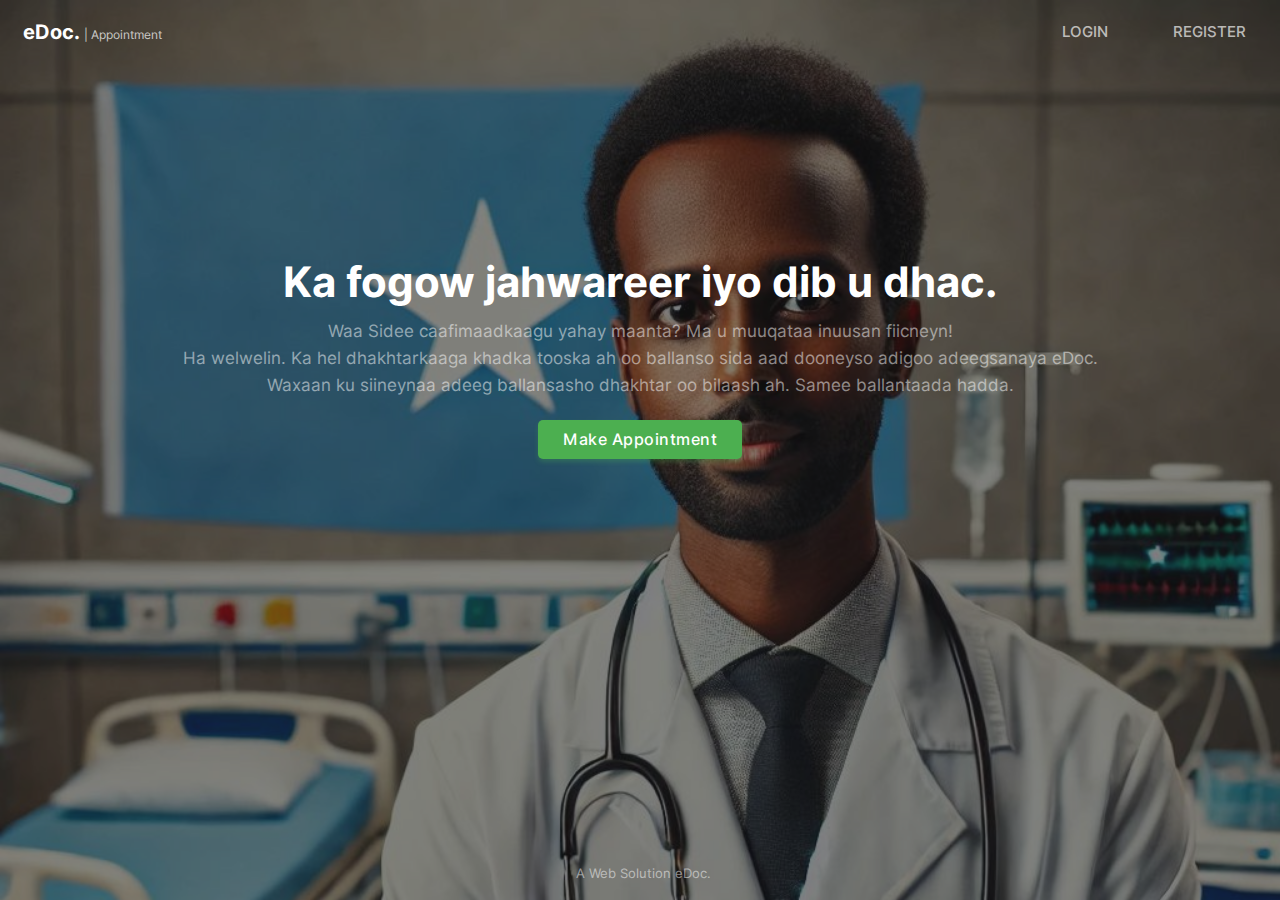
<file: index.html>
<!DOCTYPE html>
<html lang="en">
<head>
    <meta charset="UTF-8">
    <meta http-equiv="X-UA-Compatible" content="IE=edge">
    <meta name="viewport" content="width=device-width, initial-scale=1.0">
    <link rel="stylesheet" href="css/animations.css">  
    <link rel="stylesheet" href="css/main.css">  
    <link rel="stylesheet" href="css/index.css">
    <title>eDoc</title>
    <style>
        table{
            animation: transitionIn-Y-bottom 0.5s;
        }
    </style>
        
</head>
<body>
    
    <div class="full-height">
        <center>
        <table border="0">
            <tr>
                <td width="80%">
                    <font class="edoc-logo">eDoc. </font>
                    <font class="edoc-logo-sub">| Appointment </font>
                </td>
                <td width="10%">
                   <a href="login.php"  class="non-style-link"><p class="nav-item">LOGIN</p></a>
                </td>
                <td  width="10%">
                    <a href="signup.php" class="non-style-link"><p class="nav-item" style="padding-right: 10px;">REGISTER</p></a>
                </td>
            </tr>
            
            <tr>
                <td  colspan="3">
                    <p class="heading-text">Ka fogow jahwareer iyo dib u dhac.</p>

                </td>
            </tr>
            <tr>
                <td  colspan="3">
                    <p class="sub-text2">Waa Sidee caafimaadkaagu yahay maanta?  Ma u muuqataa inuusan fiicneyn!<br>
                        Ha welwelin. Ka hel dhakhtarkaaga khadka tooska ah oo ballanso sida aad dooneyso adigoo adeegsanaya eDoc.<br>
                        Waxaan ku siineynaa adeeg ballansasho dhakhtar oo bilaash ah. Samee ballantaada hadda.</p>
                </td>
            </tr>
            <tr>
                
                <td colspan="3">
                    <center>
                    <a href="login.php" >
                        <input type="button" value="Make Appointment" class="login-btn btn-primary btn" style="padding-left: 25px;padding-right: 25px;padding-top: 10px;padding-bottom: 10px;">
                    </a>
                </center>
                </td>
                
            </tr>
            <tr>
                <td colspan="3">
                   
                </td>
            </tr>
        </table>
        <p class="sub-text2 footer-hashen">A Web Solution eDoc.</p>
    </center>
    
    </div>
</body>
</html>
</file>
<file: css/animations.css>
/*These transition are from youtube*/

@keyframes transitionIn-X{
    from {
            opacity: 0;
            transform: translateX(-10px);

    }

    to {
            opacity: 1;
            transform: translateX(0);
    }
}
    


@keyframes transitionIn-Y-over{
    from {
            opacity: 0;
            transform: translateY(-10px);

    }

    to {
            opacity: 1;
            transform: translateY(0);
    }
}
    
@keyframes transitionIn-Y-bottom{
    from {
            opacity: 0;
            transform: translateY(30px);

    }

    to {
            opacity: 1;
            transform: translateY(0);
    }
}


    

/* Transition end */
</file>
<file: css/main.css>
@import url('font-inter.css');
:root {
  --primarycolor: #0A76D8;
  --primarycolorhover: #006dd3;
  --btnice:#D8EBFA;
  --btnnicetext:#1b62b3;
}

body{
    margin: 0;
    padding: 0;
    border-spacing: 0;
    font-family: 'Inter', sans-serif;
    
}

*, ::after, ::before{
    box-sizing: border-box;
}


/*------custom-scroll-bar - from w3schools.com------------------*/
/* width */
::-webkit-scrollbar {
    width: 5px;
  }
  
  /* Track */
  ::-webkit-scrollbar-track {
    background: #f1f1f1; 
  }
   
  /* Handle */
  ::-webkit-scrollbar-thumb {
    background: #888; 
    border-radius: 12px;
  }
  
  /* Handle on hover */
  ::-webkit-scrollbar-thumb:hover {
    background: #555; 
  }





.input-text{
    border-radius: 4px;
    border: 0.5px solid rgb(226, 226, 226);
    padding: 10px;
    width: 92%;
    transition: 0.2s;
    outline: none;
}

.input-text{
    border: 1px solid #e9ecef;
    font-size: 14px;
    line-height: 26px;
    background-color: #fff;
    display: block;
    width: 100%;
    padding: .375rem .75rem;
    font-weight: 300;
    line-height: 1.5;
    color: #212529;
    background-color: #fff;
    background-clip: padding-box;
    -webkit-appearance: none;
    -moz-appearance: none;
    appearance: none;
    border-radius: .25rem;
    transition: border-color .15s ease-in-out,box-shadow .15s ease-in-out;
}

.input-text:hover{
    background-color: rgb(250, 250, 250);
    transition: 0.2s;
    outline: none;
}

.input-text:focus{
    border: 1px solid rgb(10,118,216);
    transition: 0.2s;
}

.input-text::placeholder{
    font-family: 'Inter', sans-serif;
}



/* -----------Buttons---------------*/
.btn{
    cursor: pointer;
    padding: 8px 20px;
    outline: none;
    text-decoration: none;
    font-size: 15px;
    letter-spacing: 0.5px;
    transition: all 0.3s;
    border-radius: 5px;
    font-family: 'Inter', sans-serif;
    background-color: #FF5722; /* Updated default button color to vibrant orange */
    color: white;
    border: none;
    font-weight: 500;
    font-size: 16px;
    box-shadow: 0 3px 5px 0 rgba(255, 87, 34, 0.3);
}


.btn:hover{
    background-color: #E64A19; /* Darker orange for hover */
    box-shadow: none;
    transition: all 0.5s;
    font-family: 'Inter', sans-serif;
    box-shadow: 0 3px 5px 0 rgba(230, 74, 25, 0.3);
}


.btn-primary{
    background-color: #4CAF50; /* Updated to a green shade */
    border-color: #4CAF50;
    color: white;
    box-shadow: 0 3px 5px 0 rgba(76, 175, 80, 0.3);
}

.btn-primary:hover{
    background-color: #388E3C; /* Darker green for hover */
    border-color: #388E3C;
}

.btn-primary-soft {
    background-color: #FF9800; /* Updated to an orange shade */
    color: white;
    border: none;
    font-weight: 500;
    font-size: 16px;
    box-shadow: 0 3px 5px 0 rgba(255, 152, 0, 0.3);
}

.btn-primary-soft:hover {
    background-color: #FB8C00; /* Darker orange for hover */
    color: white;
    box-shadow: 0 3px 5px 0 rgba(251, 140, 0, 0.3);
}

.btn-secondary {
    background-color: #FF9800; /* Updated to an orange shade */
    border-color: #FF9800;
    color: white;
}

.btn-secondary:hover {
    background-color: #FB8C00; /* Darker orange for hover */
    border-color: #FB8C00;
}

.btn-in-text{
    font-size: 15px;
    letter-spacing: 0.5px;
}

.non-style-link:link, .non-style-link:visited, .non-style-link:hover, .non-style-link:active{
    text-decoration: none;
    color: rgb(43, 43, 43);
}




.btn-label{
    margin-left: 10px;
    padding: 12px 12px;
    outline: none;
    text-decoration: none;
    font-size: 15px;
    letter-spacing: 0.5px;
    transition: all 0.3s;
    border-radius: 5px;
    background-color: #f0f0f073;
    border: 1px solid rgba(57,108,240,0.1) ;
    font-family: 'Inter', sans-serif;
}


.sub-table{
    border: 1px solid #ebebeb;
    border-radius: 8px;
    
}

.filter-container{
  width: 92.5%;
  border: 1px solid #ebebeb;
  border-radius: 8px;
  margin-bottom: 20px;
  border-spacing: 0;
  padding: 0;
}

.filter-container-items{
  margin-top: 7.5px;
  margin-left: 20px;


}
.table-headin{
    font-size: 16px;
    font-weight: 500;
    padding: 10px;
    border-bottom: 3px solid var(--primarycolor);
}

.abc{
  width: 100%;
  height: 550px;
  overflow: auto;
}





        
.overlay {
    position: fixed;
    top: 0;
    bottom: 0;
    left: 0;
    right: 0;
    background: rgba(0, 0, 0, 0.7);
    transition: opacity 500ms;
    opacity: 1;
  }
  .overlay:target {
    visibility: visible;
    opacity: 1;
    
  }
  
  .popup {
    margin: 70px auto;
    padding: 20px;
    background: #fff;
    border-radius: 5px;
    width: 50%;
    position: relative;
    transition: all 5s ease-in-out;
  }
  
  .popup h2 {
    margin-top: 0;
    color: #333;
  }
  .popup .close {
    position: absolute;
    top: 20px;
    right: 30px;
    transition: all 200ms;
    font-size: 30px;
    font-weight: bold;
    text-decoration: none;
    color: #333;
  }
  .popup .close:hover {
    color: var(--primarycolorhover);
  }
  .popup .content {
    max-height: 30%;
    overflow: auto;
  }
  
  @media screen and (max-width: 700px){
    .box{
      width: 70%;
    }
    .popup{
      width: 70%;
    }
  }


input[type=search] {
    background-image: url('../img/search.svg');
    background-position: 10px 50%;
    background-repeat: no-repeat;
    transition: 0.5s;
    padding: 8px 20px 8px 40px;
}

input[type=search]:focus {
    transition: 0.5s;
}

.box {
  width: 120px;
  height: 30px;
  border: 1px solid #e9ecef;
  font-size: 14px;
  color: #212529;
  background-color: #fff;
  line-height: 26px;
  font-weight: 300;
  border-radius: .25rem;
  padding: .375rem .75rem;
  line-height: 1.5;
  width: 100%;
  background-clip: padding-box;
  transition: border-color .15s ease-in-out,box-shadow .15s ease-in-out;
}



.btn-primary-gray{
  background-color: #fff;
  border: 2px solid #c9cbce9f;
  color: #212529d0;
  box-shadow: 0 3px 5px 0 rgba(95, 95, 97, 0.3);
}



.btn-primary-gray:hover{
  background-color: #5185ffa9;
  box-shadow: 0 3px 5px 0 rgba(95, 95, 97, 0.3);
}



.button-icon{
  
  background-position: 10px 50%;
  background-repeat: no-repeat;
  transition: 0.5s;
  padding: 8px 20px 8px 40px;
}



.menu-btn{
  padding:6px;
  color: #3b3b3b;
  background-position: 30% 50%;
  background-repeat: no-repeat;
  transition: 0.5s;
  
}

.menu-text{
  padding-left: 40%;
  font-weight: 500;
  font-size: 16px;
  
}


.menu-active{
  color: var(--primarycolor);
  border-right: 7px solid var(--primarycolor);
  background-color: var();
}

.menu-btn:hover{
  background-color: var(--btnice);
  color: var(--primarycolor);
}

.non-style-link-menu:link, .non-style-link-menu:visited,  .non-style-link-menu:active{
  text-decoration: none;
  color: #3b3b3b;
}
.non-style-link-menu:hover{
  text-decoration: none;
  color: var(--primarycolor);
}

.non-style-link-menu-active:link, .non-style-link-menu-active:visited,  .non-style-link-menu-active:active{
  text-decoration: none;
  color: var(--primarycolor);
}



.menu-icon-dashbord{
  background-image: url('../img/icons/dashboard.svg');
}


.menu-icon-doctor{
  background-image: url('../img/icons/doctors.svg');
}
.menu-icon-schedule{
  background-image: url('../img/icons/schedule.svg');
}
.menu-icon-appoinment{
  background-image: url('../img/icons/book.svg');
}
.menu-icon-patient{
  background-image: url('../img/icons/patients.svg');
}
.menu-icon-settings{
  background-image: url('../img/icons/settings.svg');
}

.menu-icon-session{
  background-image: url('../img/icons/session.svg');
}
.menu-icon-home{
  background-image: url('../img/icons/home.svg');
}



.menu-icon-dashbord:hover,.menu-icon-dashbord-active{
  color: var(--primarycolor);

  background-image: url('../img/icons/dashboard-hover.svg');
}


.menu-icon-doctor:hover,.menu-icon-doctor-active{
  color: var(--primarycolor);
  background-image: url('../img/icons/doctors-hover.svg');
}
.menu-icon-schedule:hover,.menu-icon-schedule-active{
  color: var(--primarycolor);
  
  background-image: url('../img/icons/schedule-hover.svg');
}
.menu-icon-appoinment:hover,.menu-icon-appoinment-active{
  color: var(--primarycolor);
  
  background-image: url('../img/icons/book-hover.svg');
}
.menu-icon-patient:hover,.menu-icon-patient-active{
  color: var(--primarycolor);
  
  background-image: url('../img/icons/patients-hover.svg');
}

.menu-icon-settings:hover,.menu-icon-settings-active{
  color: var(--primarycolor);
  
  background-image: url('../img/icons/settings-iceblue.svg');
}

.menu-icon-session:hover,.menu-icon-session-active{
  color: var(--primarycolor);
  
  background-image: url('../img/icons/session-iceblue.svg');
}
.menu-icon-home:hover,.menu-icon-home-active{
  color: var(--primarycolor);
  
  background-image: url('../img/icons/home-iceblue.svg');
}





.btn-icon-back{
  background-image: url('../img/icons/back-iceblue.svg');
  background-position: 18px 50%;
  background-repeat: no-repeat;
  transition: 0.5s;
  padding: 8px 20px 8px 40px;
}

.btn-icon-back:hover{
  background-image: url('../img/icons/back-white.svg');
}


.btn-edit{
  background-image: url('../img/icons/edit-iceblue.svg');
}
.btn-edit:hover{
  background-image: url('../img/icons/edit-white.svg');
}

.btn-view{
  background-image: url('../img/icons/view-iceblue.svg');
}
.btn-view:hover{
  background-image: url('../img/icons/view-white.svg');
}

.btn-delete{
  background-image: url('../img/icons/delete-iceblue.svg');
}
.btn-delete:hover{
  background-image: url('../img/icons/delete-white.svg');
}

.btn-filter{
  background-image: url('../img/icons/filter-iceblue.svg');
  background-position: 15px 50%;
}
.btn-filter:hover{
  background-image: url('../img/icons/filter-white.svg');
}




.dashboard-items{
  
  border: 2px solid #c9cbce9f;
  border-radius: 7px;
  color: var(--primarycolor);
  /*background-color: #d8ebfa25 ;*/
  /*box-shadow: 0 3px 5px 0 rgba(95, 95, 97, 0.3);*/
}


.h1-dashboard{
  margin: 0;
  padding: 0;
  font-size: 25px;
  font-weight: 600;
  line-height: 0;
  padding-top: 20px;
}

.h3-dashboard{
  margin: 0;
  padding: 0;
  font-size: 20px;
  font-weight: 500;
  color: #212529e3;
}

.dashboard-icons{
  background-color: rgba(184, 184, 184, 0.247);
  padding-top: 30px;
  padding-bottom: 30px;
  border-radius: 7px;
  margin-left: 40px;
  margin-right: 0px;
  
}
.dashboard-icons-setting{
  background-color: rgba(184, 184, 184, 0.247);
  padding-top: 30px;
  padding-bottom: 30px;
  border-radius: 7px;
  margin-left: 5px;
  margin-right: 20px;
  
}

.setting-tabs:hover{
  background-color: #d6d6d657;
}


.doctor-header{
  background-image: url(../img/b8.jpg);
  color: rgba(0, 0, 0, 0.87);
  background-size: 100%;
  background-repeat: no-repeat;
  padding: 20px;
  padding-left: 35px;
}

.patient-header{
  background-image: url(../img/b3.jpg);
}

.search-items{
  padding:20px;
  margin:10px;
  width:95%;
  display: flex;
  padding-left:0;
  padding-left: 30px;
  box-sizing: border-box;
  line-height: 1.5;
  box-shadow: 0 3px 5px 0 rgba(95, 95, 97, 0.068);
}


.h1-search{
  margin: 0;
  padding: 0;
  font-size: 23px;
  font-weight: 600;
  padding-top: 20px;
  padding-bottom: 10px;
}

.h3-search{
  margin: 0;
  padding: 0;
  font-size: 15px;
  font-weight: 500;
  color: #212529e3;
  
}

.h4-search{
  margin: 0;
  padding: 0;
  font-size: 13px;
  font-weight: 400;
  color: #212529e3;
}

.btn-book{
  background-image: url('../img/icons/book-balck.svg');
  background-position: 68% 50%;
  background-repeat: no-repeat;
  transition: 0.5s;
}
</file>
<file: css/index.css>
body{
    background-image: url(../img/bg01.jpg);
    background-repeat: no-repeat;
    background-attachment: fixed;
    background-size: cover;
    height: 100%;
}

html, body {
    height: 100%;
    margin: 0;
  }
  
.full-height {
    background: rgba(26, 26, 26, 0.548);
    background-attachment: fixed;
    max-height: 100vh;
    height: 100vh;


}
table{
    width: 100%;
    padding-top: 5px;
    
}
.heading-text{
    color: white;
    font-size: 42px;
    font-weight: 700;
    line-height: 63px;
    margin-top: 15%;
    text-align: center;
    margin-bottom: 0;
}

.sub-text2{
    color: rgba(255, 255, 255, 0.5);
    font-size: 17px;
    line-height: 27px;
    font-weight: 400;
    text-align: center;
    margin-top: 0;
}


.register-btn{
    background-color: rgba(240, 248, 255, 0.589);
    color: #345cc4;
}


.edoc-logo{
    color: white;
    font-weight: bolder;
    font-size: 20px;
    padding-left: 20px;
    animation: transitionIn-Y-over 0.5s;
}

.edoc-logo-sub{
    color: rgba(255, 255, 255, 0.733);
    font-size: 12px;

}


.nav-item{
    color: rgba(255, 255, 255, 0.671);
    text-align: center;
    font-size: 15px;
    font-weight: 500;
    animation: transitionIn-Y-over 0.5s;
}

.nav-item:hover{
    color: #f0f0f0;

}

.footer-hashen{
    position: absolute;
    bottom: 0;
    left: 45%;
    font-size: 13px;
    animation: transitionIn-Y-over 0.5s;
}
</file>
